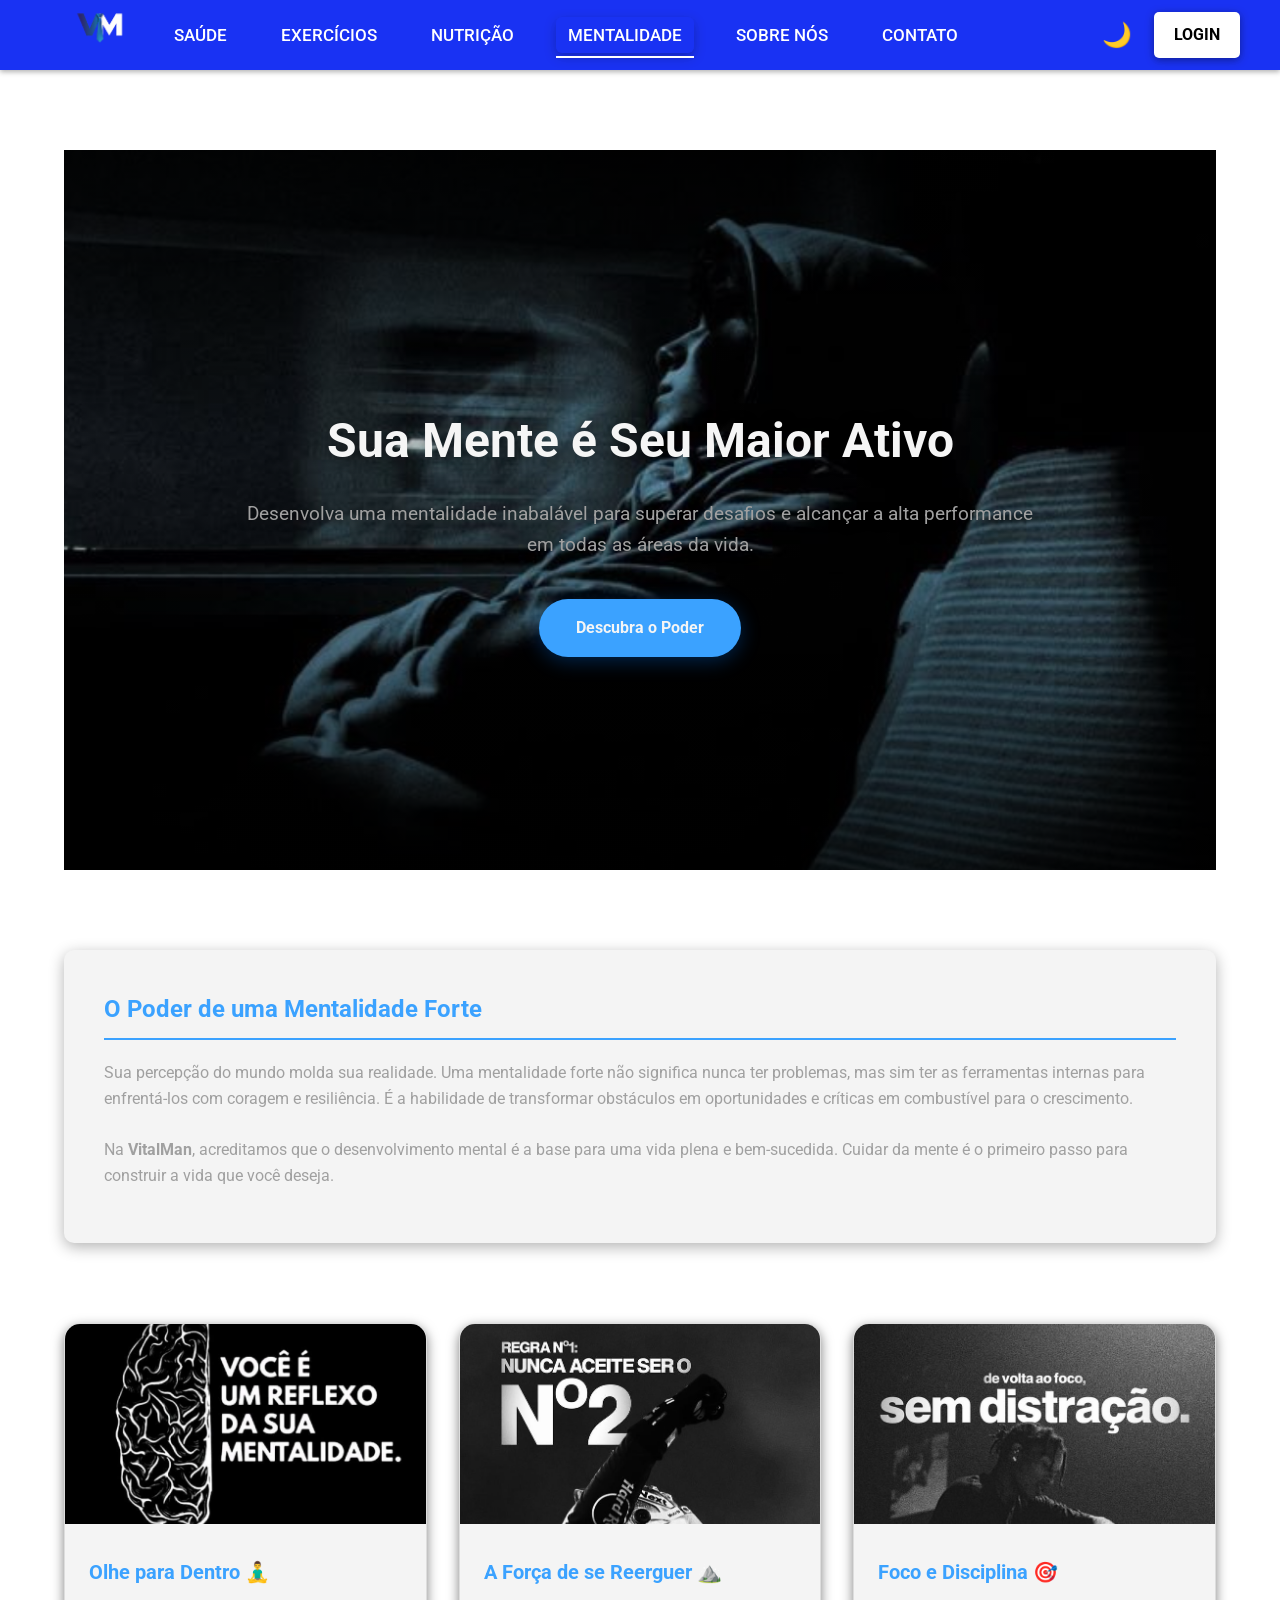
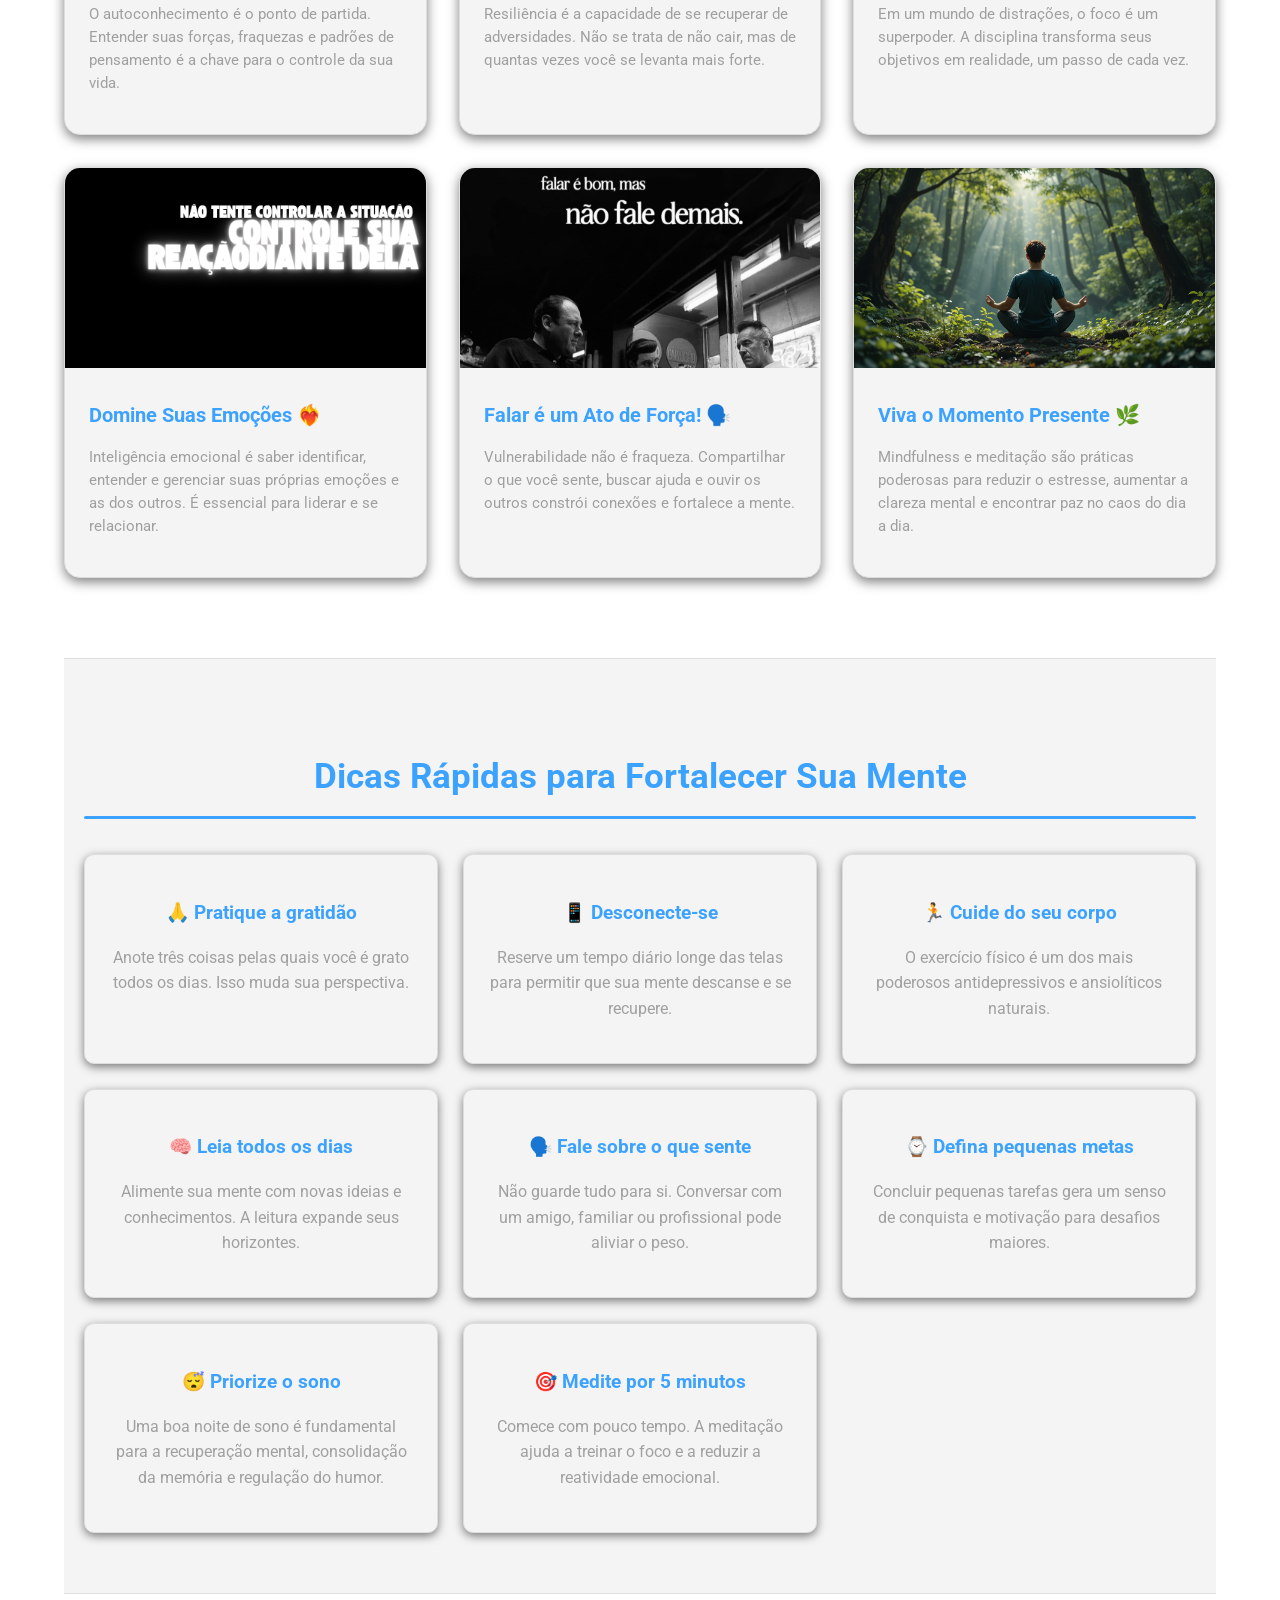
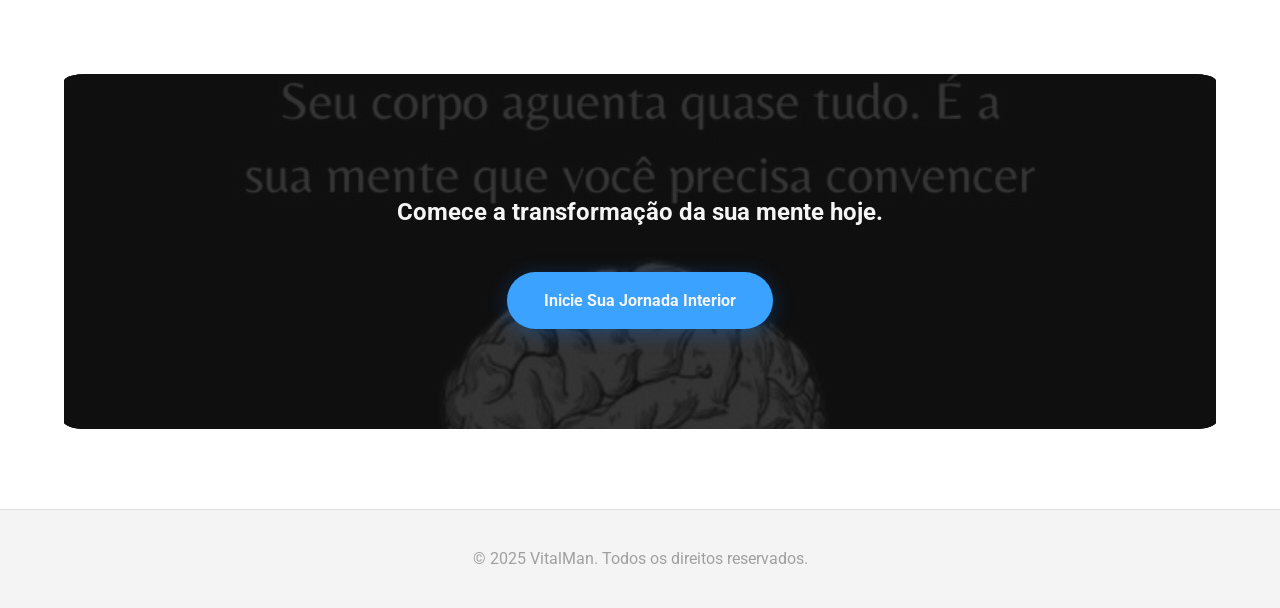
<file: frontend/mentalidade/mentalidade.html>
<!DOCTYPE html>
<html lang="pt-BR">
  <head>
    <meta charset="UTF-8" />
    <meta name="viewport" content="width=device-width, initial-scale=1.0" />
    <meta http-equiv="X-UA-Compatible" content="IE=edge" />
    <title>VitalMan | Fortaleça Sua Mente</title>
    <link rel="icon" href="../assets/img/LogoDaEmpresa1.png" type="image/png" />
    <meta
      name="description"
      content="VitalMan: desenvolva uma mentalidade inabalável. Descubra o poder do autoconhecimento, resiliência e foco para conquistar seus objetivos."
    />
    <meta
      name="keywords"
      content="saúde mental, mentalidade, resiliência, foco, disciplina, autoconhecimento, inteligência emocional, meditação"
    />
    <meta name="author" content="VitalMan Team" />
    <link rel="stylesheet" href="../mentalidade/mentalidade.css" />
    <link rel="stylesheet" href="../override/navbar.css" type="text/css" />
    <script src="../override/navbar.js" defer></script>
  </head>
  <body>
    <header>
      <nav class="navbar">
        <a href="/" class="logo">
          <img src="../assets/img/vital-logo.png" alt="VitalMen Logo" />
        </a>
        <button
          class="menu-toggle"
          aria-label="Abrir menu"
          aria-expanded="false"
        >
          ☰
        </button>
        <ul class="nav-links">
          <li><a href="/saude">SAÚDE</a></li>
          <li><a href="/exercicios">EXERCÍCIOS</a></li>
          <li><a href="/nutricao">NUTRIÇÃO</a></li>
          <li><a href="/mentalidade" aria-current="page">MENTALIDADE</a></li>
          <li><a href="/sobrenos">SOBRE NÓS</a></li>
          <li><a href="/contato">CONTATO</a></li>
        </ul><div class="navbar-right">
        <button
          id="theme-toggle"
          class="theme-toggle-button"
          aria-label="Alternar tema"
        >
          🌙
        </button>
        <a
          href="/login"
          id="loginBtn"
          class="login-button"
          style="display: none"
          >LOGIN</a
        >
        </div>
      </nav>
    </header>

    <main>
      <section
        class="hero"
        style="background-image: url('../assets/img/mente.png')"
      >
        <div class="hero-content">
          <h1>Sua Mente é Seu Maior Ativo</h1>
          <p>
            Desenvolva uma mentalidade inabalável para superar desafios e
            alcançar a alta performance em todas as áreas da vida.
          </p>
          <a href="/postagens/suamente.html" class="btn">Descubra o Poder</a>
        </div>
      </section>

      <section id="beneficios" class="content">
        <h2>O Poder de uma Mentalidade Forte</h2>
        <p>
          Sua percepção do mundo molda sua realidade. Uma mentalidade forte não
          significa nunca ter problemas, mas sim ter as ferramentas internas
          para enfrentá-los com coragem e resiliência. É a habilidade de
          transformar obstáculos em oportunidades e críticas em combustível para
          o crescimento.<br /><br />
          Na <strong>VitalMan</strong>, acreditamos que o desenvolvimento mental
          é a base para uma vida plena e bem-sucedida. Cuidar da mente é o
          primeiro passo para construir a vida que você deseja.
        </p>
      </section>

      <section class="features-grid">
        <article class="feature-card">
          <img
            src="../assets/img/MentalidadeAutoconhecimento.jpg"
            alt="Homem olhando seu reflexo em um lago calmo, simbolizando autoconhecimento."
            class="feature-card-img"
          />
          <div class="feature-card-content">
            <h3>Olhe para Dentro 🧘‍♂️</h3>
            <p>
              O autoconhecimento é o ponto de partida. Entender suas forças,
              fraquezas e padrões de pensamento é a chave para o controle da sua
              vida.
            </p>
          </div>
        </article>

        <article class="feature-card">
          <img
            src="../assets/img/Forca.jpg"
            alt="Uma única árvore crescendo forte em um penhasco rochoso."
            class="feature-card-img"
          />
          <div class="feature-card-content">
            <h3>A Força de se Reerguer ⛰️</h3>
            <p>
              Resiliência é a capacidade de se recuperar de adversidades. Não se
              trata de não cair, mas de quantas vezes você se levanta mais
              forte.
            </p>
          </div>
        </article>

        <article class="feature-card">
          <img
            src="../assets/img/foco.jpg"
            alt="Arco e flecha prestes a atingir o centro de um alvo."
            class="feature-card-img"
          />
          <div class="feature-card-content">
            <h3>Foco e Disciplina 🎯</h3>
            <p>
              Em um mundo de distrações, o foco é um superpoder. A disciplina
              transforma seus objetivos em realidade, um passo de cada vez.
            </p>
          </div>
        </article>

        <article class="feature-card">
          <img
            src="../assets/img/Emocional.png"
            alt="Símbolo de um cérebro e um coração conectados, representando a inteligência emocional."
            class="feature-card-img"
          />
          <div class="feature-card-content">
            <h3>Domine Suas Emoções ❤️‍🔥</h3>
            <p>
              Inteligência emocional é saber identificar, entender e gerenciar
              suas próprias emoções e as dos outros. É essencial para liderar e
              se relacionar.
            </p>
          </div>
        </article>

        <article class="feature-card">
          <img
            src="../assets/img/falar.png"
            alt="Dois homens conversando de forma aberta em um ambiente de confiança."
            class="feature-card-img"
          />
          <div class="feature-card-content">
            <h3>Falar é um Ato de Força! 🗣️</h3>
            <p>
              Vulnerabilidade não é fraqueza. Compartilhar o que você sente,
              buscar ajuda e ouvir os outros constrói conexões e fortalece a
              mente.
            </p>
          </div>
        </article>

        <article class="feature-card">
          <img
            src="../assets/img/mentalidade.png"
            alt="Pessoa meditando com um fundo de natureza serena, simbolizando o momento presente."
            class="feature-card-img"
          />
          <div class="feature-card-content">
            <h3>Viva o Momento Presente 🌿</h3>
            <p>
              Mindfulness e meditação são práticas poderosas para reduzir o
              estresse, aumentar a clareza mental e encontrar paz no caos do dia
              a dia.
            </p>
          </div>
        </article>
      </section>

      <section class="dicas-rapidas">
        <h2>Dicas Rápidas para Fortalecer Sua Mente</h2>
        <div class="dica-conteiner">
          <article class="dica">
            <h3>🙏 Pratique a gratidão</h3>
            <p>
              Anote três coisas pelas quais você é grato todos os dias. Isso
              muda sua perspectiva.
            </p>
          </article>
          <article class="dica">
            <h3>📱 Desconecte-se</h3>
            <p>
              Reserve um tempo diário longe das telas para permitir que sua
              mente descanse e se recupere.
            </p>
          </article>
          <article class="dica">
            <h3>🏃 Cuide do seu corpo</h3>
            <p>
              O exercício físico é um dos mais poderosos antidepressivos e
              ansiolíticos naturais.
            </p>
          </article>
          <article class="dica">
            <h3>🧠 Leia todos os dias</h3>
            <p>
              Alimente sua mente com novas ideias e conhecimentos. A leitura
              expande seus horizontes.
            </p>
          </article>
          <article class="dica">
            <h3>🗣️ Fale sobre o que sente</h3>
            <p>
              Não guarde tudo para si. Conversar com um amigo, familiar ou
              profissional pode aliviar o peso.
            </p>
          </article>
          <article class="dica">
            <h3>⌚ Defina pequenas metas</h3>
            <p>
              Concluir pequenas tarefas gera um senso de conquista e motivação
              para desafios maiores.
            </p>
          </article>
          <article class="dica">
            <h3>😴 Priorize o sono</h3>
            <p>
              Uma boa noite de sono é fundamental para a recuperação mental,
              consolidação da memória e regulação do humor.
            </p>
          </article>
          <article class="dica">
            <h3>🎯 Medite por 5 minutos</h3>
            <p>
              Comece com pouco tempo. A meditação ajuda a treinar o foco e a
              reduzir a reatividade emocional.
            </p>
          </article>
        </div>
      </section>

      <section class="cta">
        <h2>Comece a transformação da sua mente hoje.</h2>
        <a href="/login" class="btn">Inicie Sua Jornada Interior</a>
      </section>
    </main>

    <footer>
      <p>&copy; 2025 VitalMan. Todos os direitos reservados.</p>
    </footer>
  </body>
</html>
</file>
<file: frontend/mentalidade/mentalidade.css>
/* --- FONTES E CONFIGURAÇÕES GLOBAIS --- */
@import url("https://fonts.googleapis.com/css2?family=Roboto:wght@400;500;700&display=swap");

:root {
  --primary-color: #3ba2ff;
  --primary-color-dark: #007bff;
  --navbar-blue: #004d9a; /* Adicionei a cor azul aqui */
  --background-color: #121212;
  --card-background: #1e1e1e;
  --border-color: #333333;
  --text-primary: #f5f5f5;
  --text-secondary: #a0a0a0;
  --shadow-color: rgba(0, 0, 0, 0.5);

  /* === Variáveis de Tema (Modo Claro) === */
  --page-bg: #ffffff;
  --page-text: #222222;
  --card-bg: #f4f4f4;
  --border-color: #dddddd;
  --grey-text: #555555;
  --widget-bg: #eeeeee;
  --widget-text: #222222;
  --footer-bg: #f9f9f9;
  --footer-text: #666;
  --light-color: #ffffff;
  --dark-color: #000;
}

*,
*::before,
*::after {
  box-sizing: border-box;
}

html {
  scroll-behavior: smooth;
}


body.dark-mode {
  --page-bg: #1a1a1a;
  --page-text: #f0f0f0;
  --card-bg: #2a2a2a;
  --border-color: #444;
  --grey-text: #b0b0b0;
  --widget-bg: #333;
  --widget-text: #ffffff;
  --footer-bg: #222;
  --footer-text: #888;
}


body {
  margin: 0;
  font-family: -apple-system, BlinkMacSystemFont, "Segoe UI", Roboto, Helvetica,
    Arial, sans-serif;
  font-weight: 400;
  font-style: normal;
  background-color: var(--page-bg);
  color: var(--page-text);
  line-height: 1.6;
  /* USA VARIÁVEL */
  color: var(--page-text);
  transition: background-color 0.5s ease, color 0.5s ease;
  -webkit-font-smoothing: antialiased;
  -moz-osx-font-smoothing: grayscale;
}


main section {
  width: 90%;
  max-width: 1200px;
  margin: 80px auto;
  animation: fadeIn 1s ease-out forwards;
}


/* HERO / BANNER PRINCIPAL */
.hero {
  min-height: 90vh;
  display: flex;
  align-items: center;
  justify-content: center;
  text-align: center;
  color: white;
  position: relative;
  background-size: cover;
  background-position: center;
  padding: 0 20px;
  overflow: hidden;
  /* Garante que a imagem de fundo cubra toda a área */
  background-size: cover;
  /* Centraliza o foco da imagem */
  background-position: center center;
  background-repeat: no-repeat;

  /* Altura Mínima: Garante um impacto visual */
  min-height: 80vh;

  color: var(--text-primary); /* */
  text-align: center;
  padding: 80px 20px;

  /* Configurações para centralizar o texto (título/subtítulo) */
  display: flex;
  flex-direction: column;
  justify-content: center;
  align-items: center;
}

.hero::before {
  content: "";
  position: absolute;
  top: 0;
  left: 0;
  width: 100%;
  height: 100%;
  background: linear-gradient(
    to top,
    rgba(0, 0, 0, 0.8) 0%,
    rgba(0, 0, 0, 0.2) 60%,
    rgba(0, 0, 0, 0.8) 100%
  );
  z-index: 1;
}

.hero-content {
  position: relative;
  z-index: 2;
  max-width: 800px;
}

.hero h1 {
  margin-bottom: 15px;
  text-shadow: 0px 4px 15px var(--shadow-color);
  animation: slideUpFadeIn 0.8s ease-out 0.2s forwards;
  opacity: 0;
  font-size: 3rem; /* Tamanho do título no desktop */
  margin-bottom: 0.5rem;
}

.hero p {
  font-size: clamp(1rem, 2vw, 1.2rem);
  color: var(--text-secondary);
  text-shadow: 0px 2px 10px var(--shadow-color);
  animation: slideUpFadeIn 0.8s ease-out 0.4s forwards;
  opacity: 0;
}

.btn {
  display: inline-block;
  background: var(--primary-color);
  color: var(--text-primary);
  padding: 14px 35px;
  border-radius: 50px;
  font-weight: bold;
  text-decoration: none;
  transition: all 0.3s ease;
  margin-top: 20px;
  border: 2px solid transparent;
  box-shadow: 0 4px 20px rgba(0, 123, 255, 0.3);
}

.hero .btn {
  animation: slideUpFadeIn 0.8s ease-out 0.6s forwards;
  opacity: 0;
}

.btn:hover {
  background: transparent;
  color: var(--primary-color);
  border: 2px solid var(--primary-color);
  transform: translateY(-3px);
  box-shadow: 0 6px 25px rgba(0, 123, 255, 0.5);
}

/* SEÇÃO DE CARDS COM IMAGEM (FEATURES) */
.features-grid {
  display: grid;
  grid-template-columns: repeat(auto-fit, minmax(300px, 1fr));
  gap: 2rem;
}

.feature-card {
  background: var(--card-bg);
  border-radius: 16px;
  overflow: hidden;
  box-shadow: 0 4px 12px var(--shadow-color);
  transition: transform 0.3s ease, box-shadow 0.3s ease;
  border: 1px solid var(--border-color);
}

body.dark-mode .feature-card {
  background: var(--card-bg);
  border-radius: 16px;
  overflow: hidden;
  box-shadow: 0 4px 12px var(--shadow-color);
  transition: transform 0.3s ease, box-shadow 0.3s ease;
  border: 1px solid var(--border-color);
}

.feature-card:hover {
  transform: translateY(-10px);
  box-shadow: 0 8px 25px var(--shadow-color);
}

.feature-card-img {
  width: 100%;
  height: 200px;
  object-fit: cover;
  filter: saturate(0.8);
  transition: filter 0.3s ease, transform 0.3s ease;
}

.feature-card:hover .feature-card-img {
  filter: saturate(1);
  transform: scale(1.05);
}

.feature-card-content {
  padding: 1.5rem;
}

.feature-card h3 {
  color: var(--primary-color);
  margin-top: 0;
  margin-bottom: 0.5rem;
  font-size: 1.25rem;
}

.feature-card p {
  color: var(--text-secondary);
  line-height: 1.5;
  font-size: 0.95rem;
}

body.dark-mode .feature-card p {
  color: var(--text-secondary);
  line-height: 1.5;
  font-size: 0.95rem;
}

/* SEÇÃO DE CONTEÚDO PRINCIPAL */
.content {
  background-color: var(--card-bg);
  padding: 40px;
  border-radius: 10px;
  box-shadow: 0 4px 15px rgba(0, 0, 0, 0.3);
}

.content.dark-mode {
  background-color: var(--card-bg);
  padding: 40px;
  border-radius: 10px;
  box-shadow: 0 4px 15px rgba(0, 0, 0, 0.3);
}

.content h2 {
  color: var(--primary-color);
  border-bottom: 2px solid var(--primary-color);
  padding-bottom: 10px;
  margin-bottom: 20px;
  margin-top: 0;
}

.content p {
  color: var(--text-secondary);
  line-height: 1.6;
  margin-bottom: 15px;
}

/* DICAS RÁPIDAS */
.dicas-rapidas {
  text-align: center;
  padding: 60px 20px;
  background-color: var(--card-bg);
  border-top: 1px solid var(--border-color);
  border-bottom: 1px solid var(--border-color);
}

.dicas-rapidas.dark-mode {
  text-align: center;
  padding: 60px 20px;
  background-color: var(--card-bg);
  border-top: 1px solid var(--border-color);
  border-bottom: 1px solid var(--border-color);
}

.dicas-rapidas h2 {
  color: var(--primary-color);
  font-size: 2.2rem;
  margin-bottom: 50px;
  position: relative;
}

.dicas-rapidas h2::after {
  content: "";
  position: absolute;
  bottom: -15px;
  left: 0;
  width: 100%;
  height: 3px;
  background-color: var(--primary-color);
  border-radius: 2px;
  transform: none;
}

.dica-conteiner {
  display: grid;
  grid-template-columns: repeat(auto-fit, minmax(280px, 1fr));
  gap: 25px;
}

.dica {
  background-color: var(--card-bg);
  padding: 25px;
  border-radius: 10px;
  box-shadow: 0 3px 10px var(--shadow-color);
  transition: transform 0.3s ease, border-color 0.3s ease;
  border: 1px solid var(--border-color);
}

.dica.dark-mode {
  background-color: var(--card-bg);
  padding: 25px;
  border-radius: 10px;
  box-shadow: 0 3px 10px var(--shadow-color);
  transition: transform 0.3s ease, border-color 0.3s ease;
  border: 1px solid var(--border-color);
}

.dica:hover {
  transform: scale(1.05);
  border-color: var(--primary-color);
}

.dica h3 {
  color: var(--primary-color);
  margin-bottom: 10px;
}

.dica p {
  color: var(--text-secondary);
}

/* CHAMADA PARA AÇÃO (CTA) */
.cta {
  text-align: center;
  padding: 100px 40px;
  border-radius: 2%;
  color: var(--text-primary);
  position: relative;
  overflow: hidden;
  box-shadow: 0 10% 30% rgba(0, 0, 0, 0.5);
  background: linear-gradient(rgba(18, 18, 18, 0.85), rgba(18, 18, 18, 0.85)),
    url("../assets/img/TrabalheAMente.jpg") center/cover no-repeat;
}

.cta::after {
  content: "";
  position: absolute;
  top: 0;
  left: 0;
  width: 100%;
  height: 100%;
  background: inherit;
  background-size: cover;
  z-index: -1;
  transition: transform 0.5s ease;
}

.cta:hover::after {
  transform: scale(1.05);
}

/* FOOTER */
footer {
  text-align: center;
  padding: 20px 10px;
  border-top: 1px solid var(--border-color);
  color: var(--text-secondary);
  background-color: var(--card-bg);
}

/* ANIMAÇÕES */
@keyframes fadeIn {
  from {
    opacity: 0;
  }
  to {
    opacity: 1;
  }
}

@keyframes slideUpFadeIn {
  from {
    opacity: 0;
    transform: translateY(40px);
  }
  to {
    opacity: 1;
    transform: translateY(0);
  }
}

/* SCROLLBAR CUSTOMIZADA */
::-webkit-scrollbar {
  width: 10%;
}
::-webkit-scrollbar-track {
  background: var(--background-color);
}
::-webkit-scrollbar-thumb {
  background: var(--border-color);
  border-radius: 10%;
}
::-webkit-scrollbar-thumb:hover {
  background: var(--primary-color);
}

/* --- REGRA DE RESPONSIVIDADE: TELAS MÉDIAS (TABLETS: max-width: 992px) --- */
@media (max-width: 992px) {
  /* Banner */
  .hero {
    min-height: 65vh;
  }

  /* Conteúdo Principal */
  main section {
    width: 95%; /* Usa mais da largura em tablets */
  }

  /* Grid de Dicas: Mantém 2 colunas em tablets, antes de colapsar */
  .dica-conteiner {
    grid-template-columns: 1fr 1fr;
  }

  /* CTA: Ajusta o padding */
  .cta {
    padding: 60px 30px;
  }
}

/* --- REGRA DE RESPONSIVIDADE: TELAS PEQUENAS (CELULARES: max-width: 768px) --- */
@media (max-width: 768px) {
  /* BANNER: Ajusta Altura, Padding e Tamanho da Fonte */
  .hero {
    min-height: 50vh;
    padding: 40px 15px;
  }

  .hero h1 {
    font-size: 2rem; /* Reduz o título principal */
  }

  /* CONTEÚDO: Reduz o espaçamento e títulos */
  .intro p {
    font-size: 1em;
  }

  .content h2 {
    font-size: 1.6rem; /* Títulos de seção menores */
  }

  /* GRID DE DICAS: Colapsa para uma única coluna */
  .dica-conteiner {
    grid-template-columns: 1fr; /* Força coluna única para melhor leitura */
    gap: 15px;
  }

  /* Cards de Dica */
  .dica {
    padding: 15px;
  }

  /* CTA: Remove o border-radius agressivo (20%) e reduz padding */
  .cta {
    padding: 40px 15px;
    border-radius: 12px; /* Arredondamento suave */
  }

  .cta h2 {
    font-size: 1.5rem;
  }

  /* FOOTER: Ajusta o padding e a fonte */
  footer {
    padding: 20px 10px;
    font-size: 0.8rem;
  }
}
</file>
<file: frontend/override/navbar.css>
/*:root {*/
/* --primary-color: #004d9a;*/
/* --primary-color-dark: #003366;*/
/* --light-color: #ffffff;*/
/* --dark-color: #000;*/
/* --background-color: #1a1a1a;*/
/* --card-background: #2a2a2a;*/
/* --border-color: #444;*/
/* --grey-text: #b0b0b0;*/

.login-button {
  background-color: #fff;
  color: #000;
  text-decoration: none;
  padding: 10px 20px;
  border-radius: 5px;
  font-weight: bold;
  cursor: pointer;
  box-shadow: 0 2px 8px rgba(0, 0, 0, 0.4);
  transition: all 0.3s ease;
}

.login-button:hover {
  background-color: #003366;
  color: #fff;
  box-shadow: 0 4px 15px rgba(0, 77, 154, 0.7), 0 0 20px rgba(0, 123, 255, 0.5);
  text-decoration: none;
  transform: translateY(-3px);
}

.navbar {
  background-color: rgba(0, 28, 242, 0.9);
  color: var(--light-color);
  display: flex;
  align-items: center;
  justify-content: space-between;
  padding: 0 40px;
  height: 70px;
  box-shadow: 0 2px 5px rgba(0, 0, 0, 0.3);
  position: sticky;
  top: 0;
  z-index: 1000;
  backdrop-filter: blur(10px);
}

.navbar-right{
    display: flex;
    align-items: center;
    gap: 12px;
    margin-left: auto;
}

.logo {
  display: flex;
  align-items: center;
  justify-content: center;
  height: 100%;
  padding: 0 20px;
  flex-shrink: 0;
  margin-left: auto;
}

.logo img {
  height: 80px;
  width: auto;
  transition: transform 0.3s ease, filter 0.3s ease;
}

.logo:hover img {
  transform: scale(1.05);
  filter: brightness(1.1);
}

.nav-links {
  list-style: none;
  display: flex;
  gap: 30px;
  margin: 0;
  padding: 0;
  flex-grow: 1;
  justify-content: flex-start;
  align-items: center;
  height: 100%;
}

.nav-links a {
  color: var(--light-color);
  text-decoration: none;
  font-weight: 500;
  font-size: 1.05em;
  padding: 8px 12px;
  border-radius: 5px;
  position: relative;
  transition: color 0.3s ease;
}

.nav-links a::after {
  content: "";
  position: absolute;
  width: 100%;
  height: 2px;
  background-color: var(--light-color);
  bottom: -5px;
  left: 0;
  transform: scaleX(0);
  transform-origin: bottom right;
  transition: transform 0.3s ease-out;
}

.nav-links a:hover::after {
  transform: scaleX(1);
  transform-origin: bottom left;
}

.nav-links a.activate,
.nav-links a[aria-current="page"] {
  color: var(--light-color);
  border-radius: 6px;
  padding: 8px 12px;
  box-shadow: 0 4px 12px rgba(0, 0, 0, 0.25);
}

.nav-links a.activate::after,
.nav-links a[aria-current="page"]::after {
  transform: scaleX(1);
  transform-origin: bottom left;
}

.menu-toggle {
  display: none;
  background: transparent;
  border: none;
  color: var(--light-color);
  font-size: 28px;
  cursor: pointer;
  padding: 8px;
}

/* === ESTILO DO BOTÃO DE TEMA (GLOBAL) === */
.theme-toggle-button {
  background: transparent;
  border: none;
  color: #fff;
  /* Cor do ícone (lua/sol) */
  font-size: 1.5rem;
  /* Tamanho do ícone */
  cursor: pointer;
  padding: 5px 10px;
  border-radius: 5px;
  transition: transform 0.2s ease, background-color 0.2s;
  display: flex;
  align-items: center;
  justify-content: center;
  margin-left: 15px;
  /* Espaço do botão ao lado dos links/botões */
}

.theme-toggle-button:hover {
  transform: scale(1.05);
  background-color: rgba(255, 255, 255, 0.1);
}

/* Tablet */
@media (max-width: 992px) {
  .logo {
    margin-left: auto;
  }

  .logo img {
    height: 100px;
  }

  .navbar {
    padding: 0 24px;
    height: auto;
    gap: 8px;
  }
}

/* MOBILE */
@media (max-width: 768px) {
  .navbar {
    display: flex;
    align-items: center;
    justify-content: space-between;
    padding: 0 12px;
    height: 70px;
    position: relative;
  }

  /* Botão hamburger à esquerda */
  .menu-toggle {
    display: block;
    position: static;
    margin-right: 8px;
    font-size: 28px;
    background: transparent;
    border: none;
    color: var(--light-color);
  }

  /* Logo centralizada */
  .logo {
    flex: 0 0 auto;
    display: flex;
    justify-content: flex-start;
    align-items: center;
    margin: 0;
    padding: 0;
  }

  .logo img {
    height: 56px;
  }

  .navbar-right {
    display: flex;
    align-items: center;
    gap: 8px;
  }

  /* Login/Sair à direita */
  .login-button {
    position: absolute;
    right: 12px;
    top: 50%;
    transform: translateY(-50%);
    padding: 6px 12px;
    /* deixa mais compacto */
    font-size: 0.85rem;
    border-radius: 4px;
    width: auto;
    /* impede de expandir */
    max-width: none;
    /* remove limite anterior */
    margin: 0;
    /* tira qualquer margin automática */
    display: inline-block;
    /* volta ao modo de botão */
  }

  /* Botão de Tema à esquerda do Login */
  .theme-toggle-button {
    position: absolute;
    right: 80px;
    /* 12px (Login) + ~60px (Login width) + 8px (gap) */
    top: 50%;
    transform: translateY(-50%);
    font-size: 1.1rem;
    /* Ícone menor no mobile */
    padding: 6px;
    margin-left: 0;
  }

  .login-button,
  .theme-toggle-button {
    position: static;
    transform: none;
    margin: 0 0 0 8px;
    display: inline-block;
    vertical-align: middle;
    font-size: 1.1rem;
    padding: 6px 12px;
  }

  /* O elemento Bem-Vindo é adicionado via JS e quebra o layout. 
       Isso o esconde no mobile, mantendo o layout limpo. */
  

  /* Menu dropdown escondido */
  .nav-links {
    position: absolute;
    /* volta pra absolute pra não cobrir tudo */
    top: 70px;
    left: 0;
    right: 0;
    background: #003366;
    display: flex;
    flex-direction: column;
    align-items: center;
    justify-content: flex-start;
    gap: 28px;
    /* mais espaço entre os links */
    padding: 24px 0 32px;
    backdrop-filter: blur(8px);
    opacity: 0;
    visibility: hidden;
    transform: translateY(-15px);
    transition: all 0.35s ease;
    z-index: 3000;
    pointer-events: none;
    border: none;
    /* remove a linha preta */
    border-top: none;
    height: auto;
    max-height: 65vh;
    /* reduz o tamanho do fundo azul */
    overflow-y: auto;
    /* se tiver muitos links, rola */
    border-radius: 0 0 12px 12px;
    /* bordas inferiores suaves */
    box-shadow: 0 6px 12px rgba(0, 0, 0, 0.3);
  }

  /* Mostra menu quando navbar tiver classe .open */
  .navbar.open .nav-links {
    opacity: 1;
    visibility: visible;
    transform: translateY(0);
    pointer-events: auto;
  }

  /* Aparência dos links */
  .nav-links a {
    font-size: 1.1rem;
    font-weight: 600;
    color: #fff;
    text-transform: uppercase;
    letter-spacing: 1px;
    width: 100%;
    text-align: center;
    padding: 12px 0;
    border-radius: 8px;
    transition: background 0.3s ease, transform 0.2s ease;
  }

  .nav-links a:hover {
    background: rgba(255, 255, 255, 0.15);
    transform: scale(1.05);
  }
}

/* Telas muito pequenas */
@media (max-width: 420px) {
  .logo img {
    height: 48px;
  }

  .menu-toggle {
    font-size: 24px;
    padding: 6px;
    left: 8px;
  }

  .login-button {
    right: 8px;
    font-size: 0.85rem;
    padding: 6px 12px;
  }

  /* Ajuste do botão de tema para telas muito pequenas */
  .theme-toggle-button {
    right: 76px;
    /* Posiciona à esquerda do login-button (right: 8px) */
  }
}
</file>
